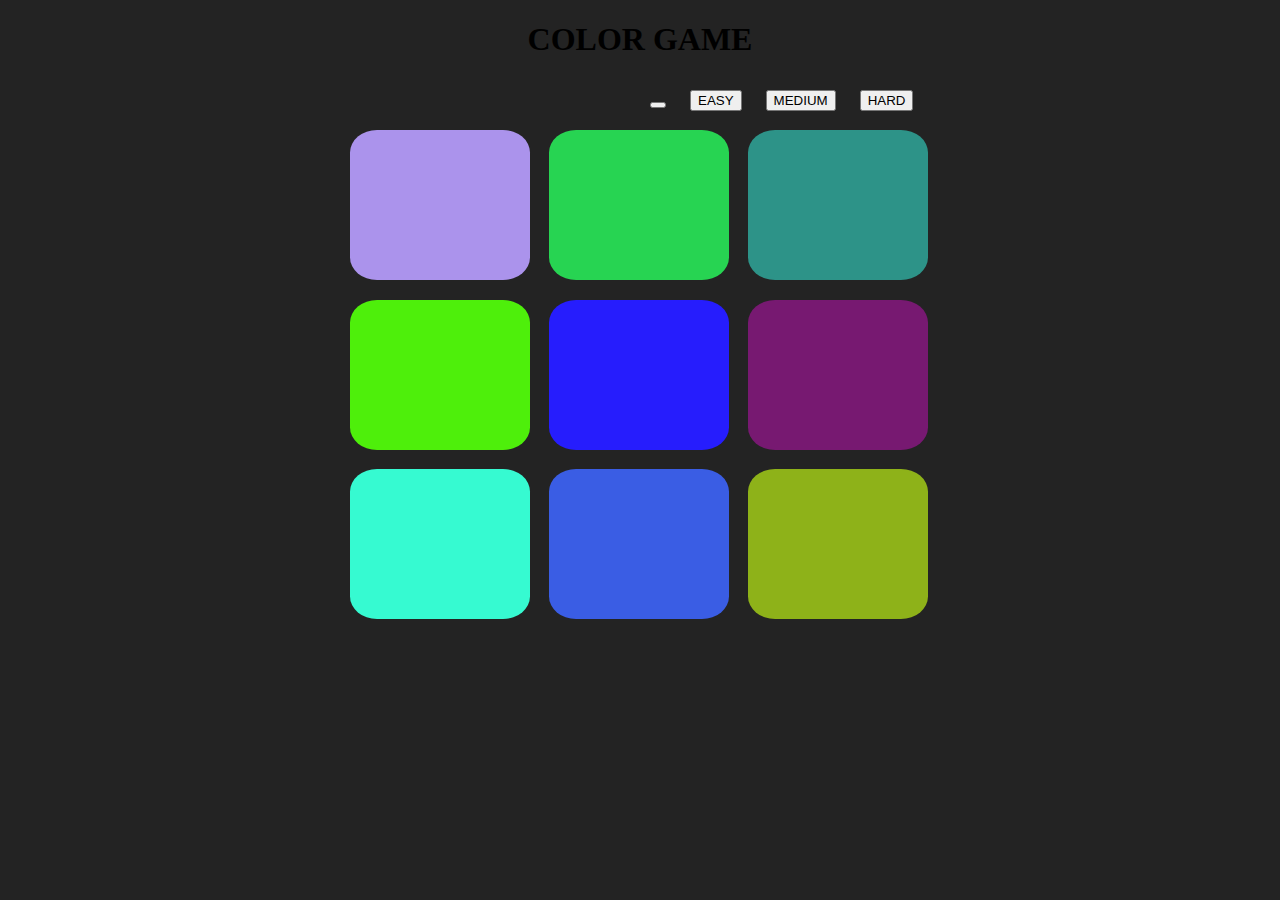
<file: color-game/index.html>
<!DOCTYPE html>
<html lang="en">
<head>
	<meta charset="UTF-8">
	<title>Color Guessing Game</title>
	<link rel="stylesheet" href="style.css" type="text/css">
</head>
<body>
	
	<h1 id="heading"> COLOR <span id="pickColor"></span> GAME </h1>
	<div id="buttons">
		<button id="reset"></button>
		<button>Easy</button>
		<button>Medium</button>
		<button>Hard</button>
	</div>
	<div id="container">
	 <div class="square"></div>
	 <div class="square"></div>
	 <div class="square"></div>
	 <div class="square"></div>
	 <div class="square"></div>
	 <div class="square"></div>
	 <div class="square"></div>
	 <div class="square"></div>
	 <div class="square"></div>
	</div>
	<script src="app.js" type="text/javascript"></script>
</body>
</html>
</file>
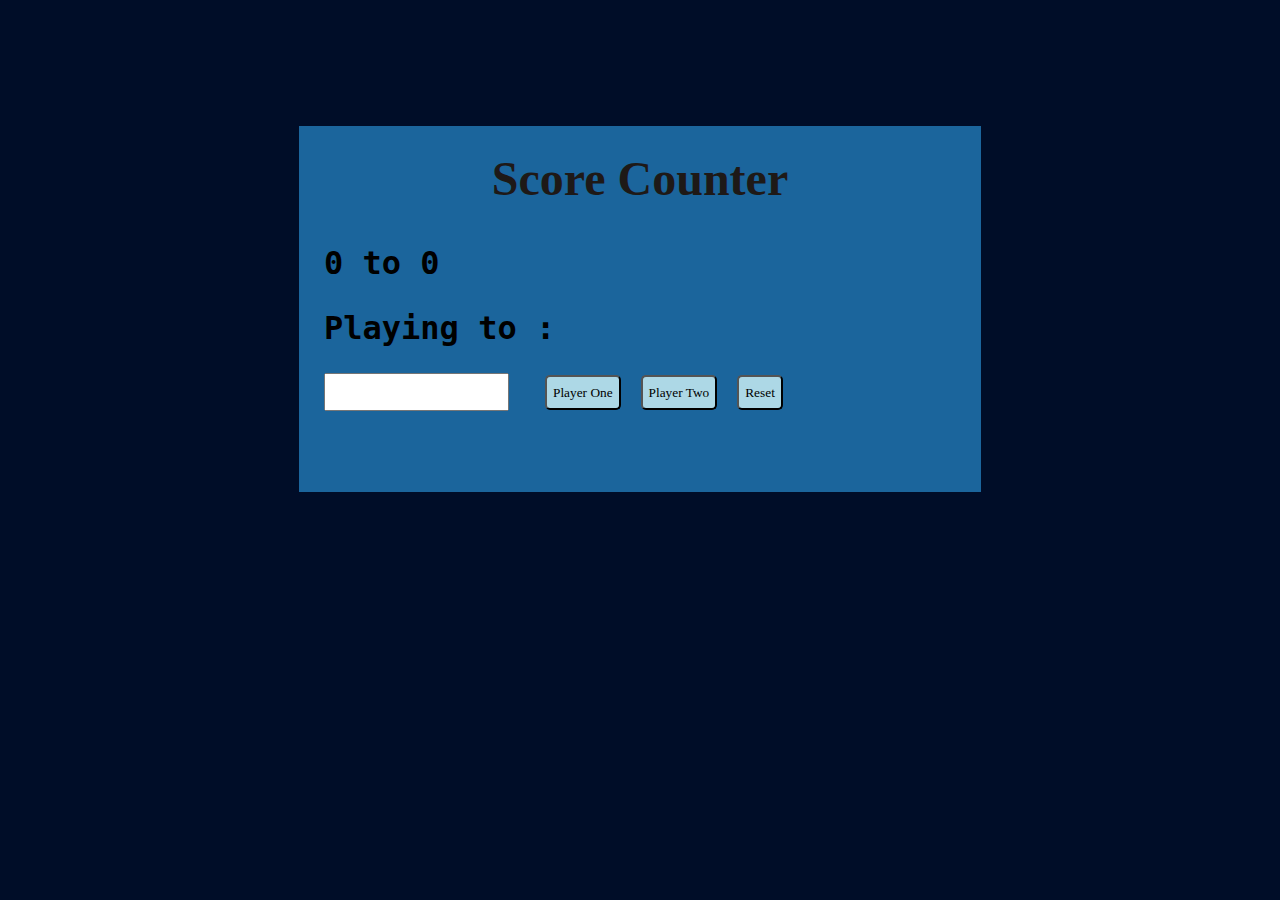
<file: scorekeeper/index.html>
<!DOCTYPE html>
<html lang="en">
<head>
	<meta charset="UTF-8">
	<title>Score Keeper</title>
	<link rel="stylesheet" href="scorekeeper.css" type="text/css">
</head>
<body>
	<div>	
	<h1 id="heading">Score Counter </h1>
	<h1><span id="player1">0</span> to <span id="player2">0</span></h1>
	<h2>Playing to : <span id="chances"></span></h2>
	<input type="number">
	<button id="p1">Player One</button>
	<button id="p2">Player Two</button>
	<button id="reset">Reset</button>
	<p class="wins"></p>
	
	<script src="app.js" type="text/javascript"></script>	
</body>
</html>
</file>
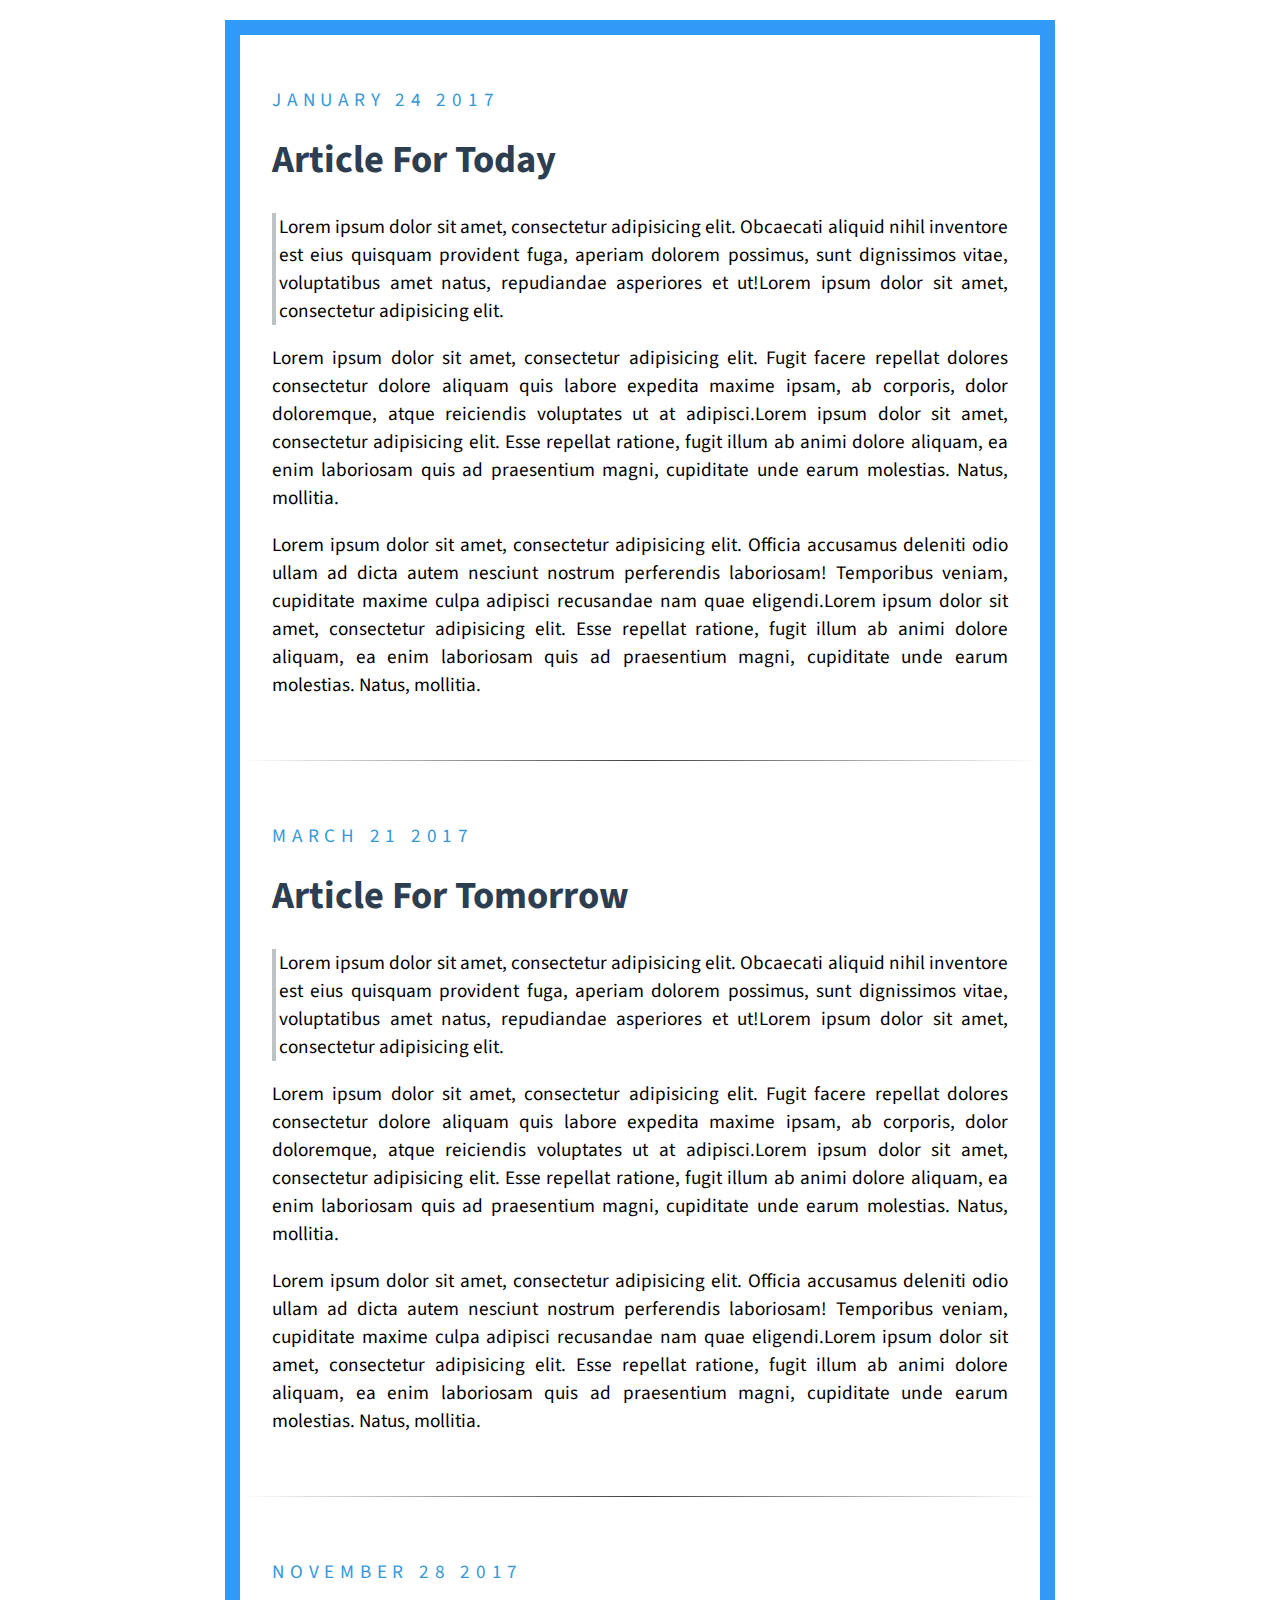
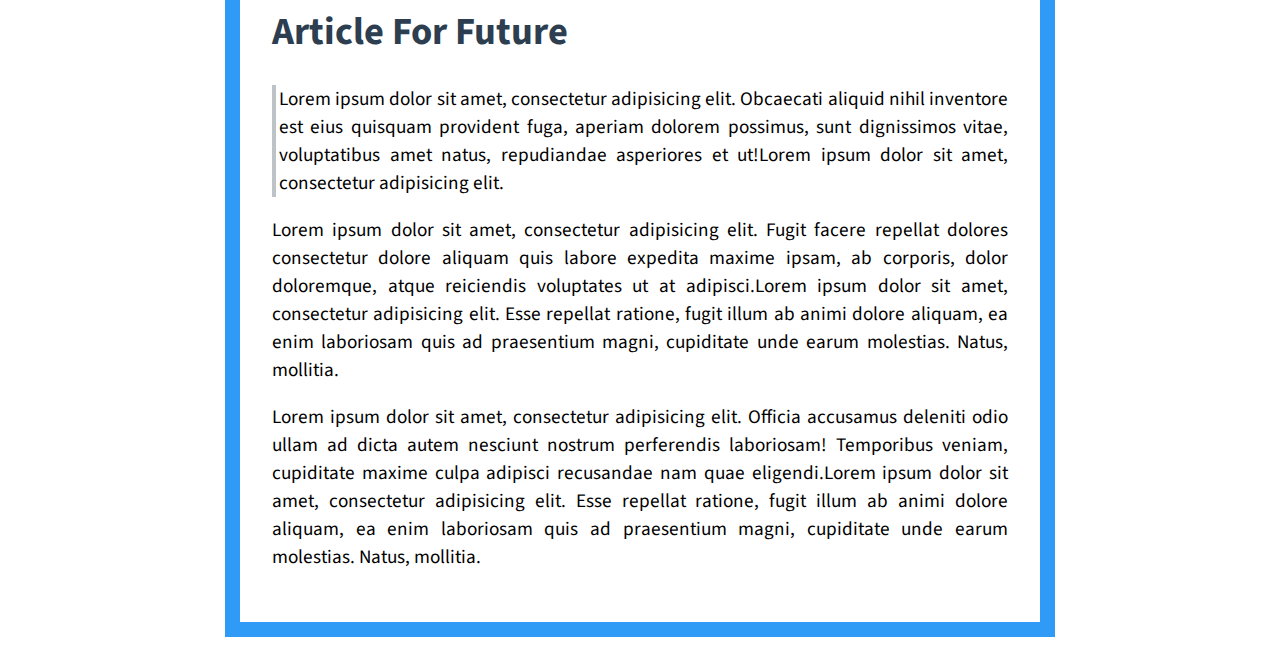
<file: blog-page/blog.html>
<!DOCTYPE html>
<html lang="en">
	<head>
		<meta charset="UTF-8">
		<title>Hridayesh Sharma's Blog</title>
		<link href="https://fonts.googleapis.com/css?family=Source+Sans+Pro" rel="stylesheet">
		<link rel="stylesheet" href="blog.css" type="text/css">
	</head>
	<body>
	
	<div class="article">
	<p id="date">January 24 2017</p>
	<h1>Article For Today</h1>
	<p>
	Lorem ipsum dolor sit amet, consectetur adipisicing elit. Obcaecati aliquid nihil inventore est eius quisquam provident fuga, aperiam dolorem possimus, sunt dignissimos vitae, voluptatibus amet natus, repudiandae asperiores et ut!Lorem ipsum dolor sit amet, consectetur adipisicing elit. 
	</p>
	<p>
	Lorem ipsum dolor sit amet, consectetur adipisicing elit. Fugit facere repellat dolores consectetur dolore aliquam quis labore expedita maxime ipsam, ab corporis, dolor doloremque, atque reiciendis voluptates ut at adipisci.Lorem ipsum dolor sit amet, consectetur adipisicing elit. Esse repellat ratione, fugit illum ab animi dolore aliquam, ea enim laboriosam quis ad praesentium magni, cupiditate unde earum molestias. Natus, mollitia.	
	</p>
	<p>
	Lorem ipsum dolor sit amet, consectetur adipisicing elit. Officia accusamus deleniti odio ullam ad dicta autem nesciunt nostrum perferendis laboriosam! Temporibus veniam, cupiditate maxime culpa adipisci recusandae nam quae eligendi.Lorem ipsum dolor sit amet, consectetur adipisicing elit. Esse repellat ratione, fugit illum ab animi dolore aliquam, ea enim laboriosam quis ad praesentium magni, cupiditate unde earum molestias. Natus, mollitia.	
	</p>	
	</div>
	<hr />
	<div class="article">
	<p id="date">March 21 2017</p>
	<h1>Article For Tomorrow</h1>
	<p>
	Lorem ipsum dolor sit amet, consectetur adipisicing elit. Obcaecati aliquid nihil inventore est eius quisquam provident fuga, aperiam dolorem possimus, sunt dignissimos vitae, voluptatibus amet natus, repudiandae asperiores et ut!Lorem ipsum dolor sit amet, consectetur adipisicing elit. 
	</p>
	<p>
	Lorem ipsum dolor sit amet, consectetur adipisicing elit. Fugit facere repellat dolores consectetur dolore aliquam quis labore expedita maxime ipsam, ab corporis, dolor doloremque, atque reiciendis voluptates ut at adipisci.Lorem ipsum dolor sit amet, consectetur adipisicing elit. Esse repellat ratione, fugit illum ab animi dolore aliquam, ea enim laboriosam quis ad praesentium magni, cupiditate unde earum molestias. Natus, mollitia.	
	</p>
	<p>
	Lorem ipsum dolor sit amet, consectetur adipisicing elit. Officia accusamus deleniti odio ullam ad dicta autem nesciunt nostrum perferendis laboriosam! Temporibus veniam, cupiditate maxime culpa adipisci recusandae nam quae eligendi.Lorem ipsum dolor sit amet, consectetur adipisicing elit. Esse repellat ratione, fugit illum ab animi dolore aliquam, ea enim laboriosam quis ad praesentium magni, cupiditate unde earum molestias. Natus, mollitia.	
	</p>	
	</div>
	<hr />
	<div class="article">
	<p id="date">November 28 2017</p>
	<h1>Article For Future</h1>
	<p>
	Lorem ipsum dolor sit amet, consectetur adipisicing elit. Obcaecati aliquid nihil inventore est eius quisquam provident fuga, aperiam dolorem possimus, sunt dignissimos vitae, voluptatibus amet natus, repudiandae asperiores et ut!Lorem ipsum dolor sit amet, consectetur adipisicing elit. 
	</p>
	<p>
	Lorem ipsum dolor sit amet, consectetur adipisicing elit. Fugit facere repellat dolores consectetur dolore aliquam quis labore expedita maxime ipsam, ab corporis, dolor doloremque, atque reiciendis voluptates ut at adipisci.Lorem ipsum dolor sit amet, consectetur adipisicing elit. Esse repellat ratione, fugit illum ab animi dolore aliquam, ea enim laboriosam quis ad praesentium magni, cupiditate unde earum molestias. Natus, mollitia.	
	</p>
	<p>
	Lorem ipsum dolor sit amet, consectetur adipisicing elit. Officia accusamus deleniti odio ullam ad dicta autem nesciunt nostrum perferendis laboriosam! Temporibus veniam, cupiditate maxime culpa adipisci recusandae nam quae eligendi.Lorem ipsum dolor sit amet, consectetur adipisicing elit. Esse repellat ratione, fugit illum ab animi dolore aliquam, ea enim laboriosam quis ad praesentium magni, cupiditate unde earum molestias. Natus, mollitia.	
	</p>	
	</div>

	</body>
</html>
</file>
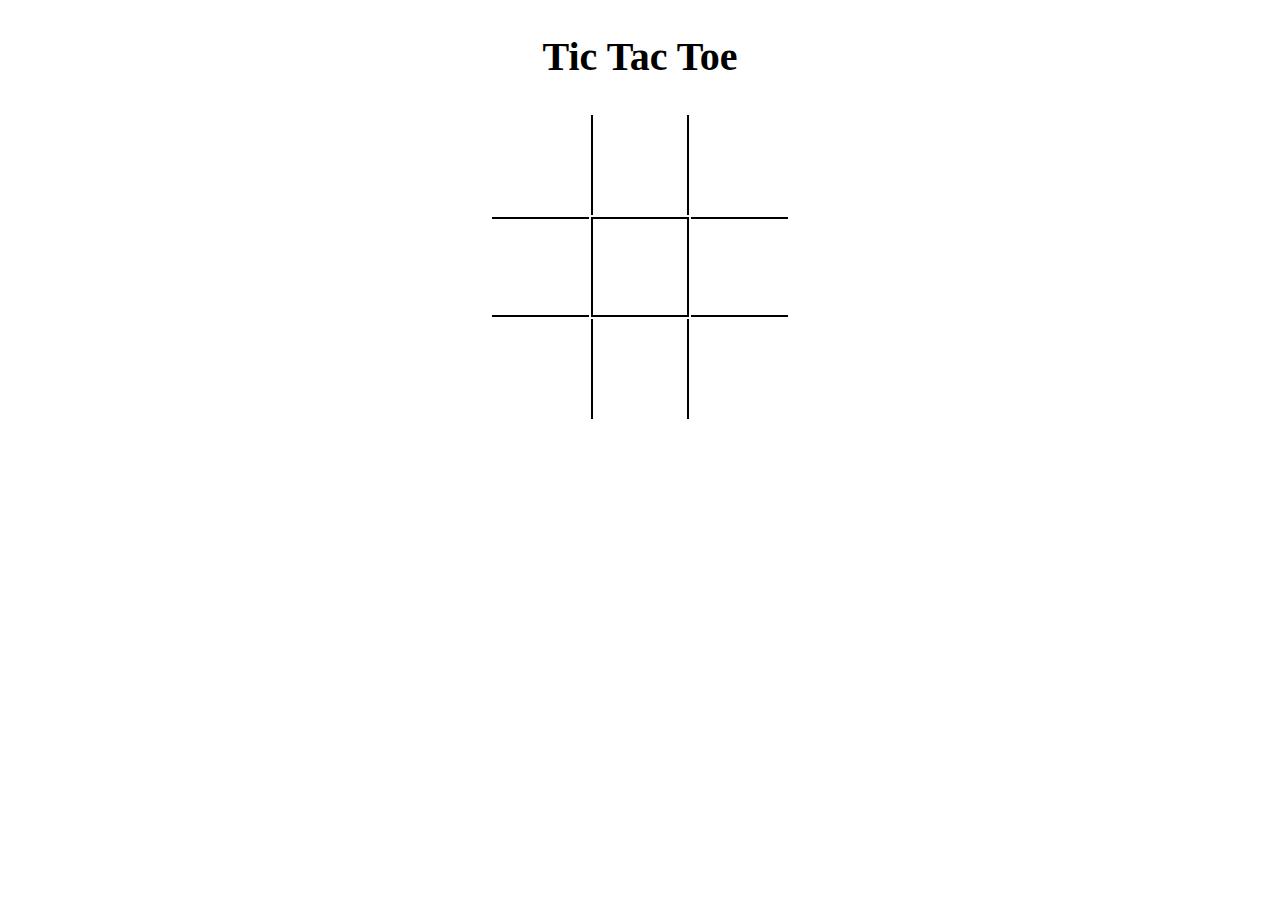
<file: tic-tac-toe-Board/tic-tac-toe.html>
<!DOCTYPE html>
<html lang="en">
<head>
	<meta charset="UTF-8">
	<title>Tic Tac Toe Board</title>
	<link rel="stylesheet" href="tic-tac-toe.css">
</head>
<body>
	

	<h2> Tic Tac Toe </h2>
	<table>
		
			<tr class="row">
				<td></td>
				<td></td>
				<td></td>
			</tr>
			<tr class="row">
				<td></td>
				<td></td>
				<td></td>
			</tr>
			<tr class="row">
				<td></td>
				<td></td>
				<td></td>
			</tr>
		
	</table>
</body>
</html>
</file>
<file: color-game/style.css>
body{
	background: #232323;
	margin: 0;
	padding: 0;
}


#container{
	margin: 0 auto;
	max-width: 600px;
	
}

.square{
	width: 30%;
	margin: 1.6%;
	float: left;
	background-color: purple;
	height: 150px;
	border-radius: 15%;

}

#heading{
	text-align: center;
}

button{
	text-transform: uppercase;
	margin: 10px;
}

#buttons{
	margin-left: 50%;

}
</file>
<file: scorekeeper/scorekeeper.css>
.winner{
	color: red;
}

body{
	background-color: #000D28;
}
div{
	
	width: 50%;
	margin: 10% auto;
	background-color: #1B659C;	
	padding: 25px;
}

h1:nth-of-type(2),
h2{
	font-size: 32px;
	font-family: monospace;
	
}

#heading{
	font-size: 48px;
	color: #1E1917;
	margin: 0 auto 32px auto;
	text-align: center;
	width: 50%;
	padding-bottom: 6px;
	
}
input{
	height: 32px;
	margin-right: 16px;
}

button{
	margin-left: 16px;
	background-color: lightblue;
	height: 35px;
	border-radius: 5px;
	font-family: 'Lato'
}

.wins{
	margin-top: 24px;
	font-family: 'Helvetica';
	font-size: 56px;
	color: orangered;
	text-align: center;
}
</file>
<file: blog-page/blog.css>
body{
	
	max-width: 800px;
	width: 80%;
	margin: 20px auto;	
	font-family: 'source sans pro';
	font-size: 1.2em; 
	border: 15px solid #309BF6;
}

h1{
		color: #2c3e50;
		text-transform: capitalize;
		margin-top: 0;
}
.article{
	
	padding: 4%;
}

#date{

	text-transform: uppercase;
	letter-spacing: 0.3em/* 0.3 times the font size */;
	color: #3498db;

}
div p{

	text-align: justify;
}

p:nth-of-type(2){

	border-left: 4px solid #bdc3c7;	
	padding-left:3px;
}

hr {
    border: 0;
    height: 1px;
    background-image: linear-gradient(to right, rgba(0, 0, 0, 0), rgba(0, 0, 0, 0.75), rgba(0, 0, 0, 0));
}
</file>
<file: tic-tac-toe-Board/tic-tac-toe.css>
h2{

	text-align: center;
	font-size: 40px;
	font-family: Lato;
	font-weight: bolder;
}


table{
	
	width:300px; 
	margin: 0 auto;
}
.row{

	
	height: 100px;
	
}

tr:nth-of-type(2)>td{

	border-top:2px solid black;
	border-bottom:2px solid black;
}

td:nth-of-type(2){

		border-left: 2px solid black;
		border-right: 2px solid black;
}

td{
	width: 33.3%;
}

td:hover{
	background-color: mediumaquamarine;
}
</file>
